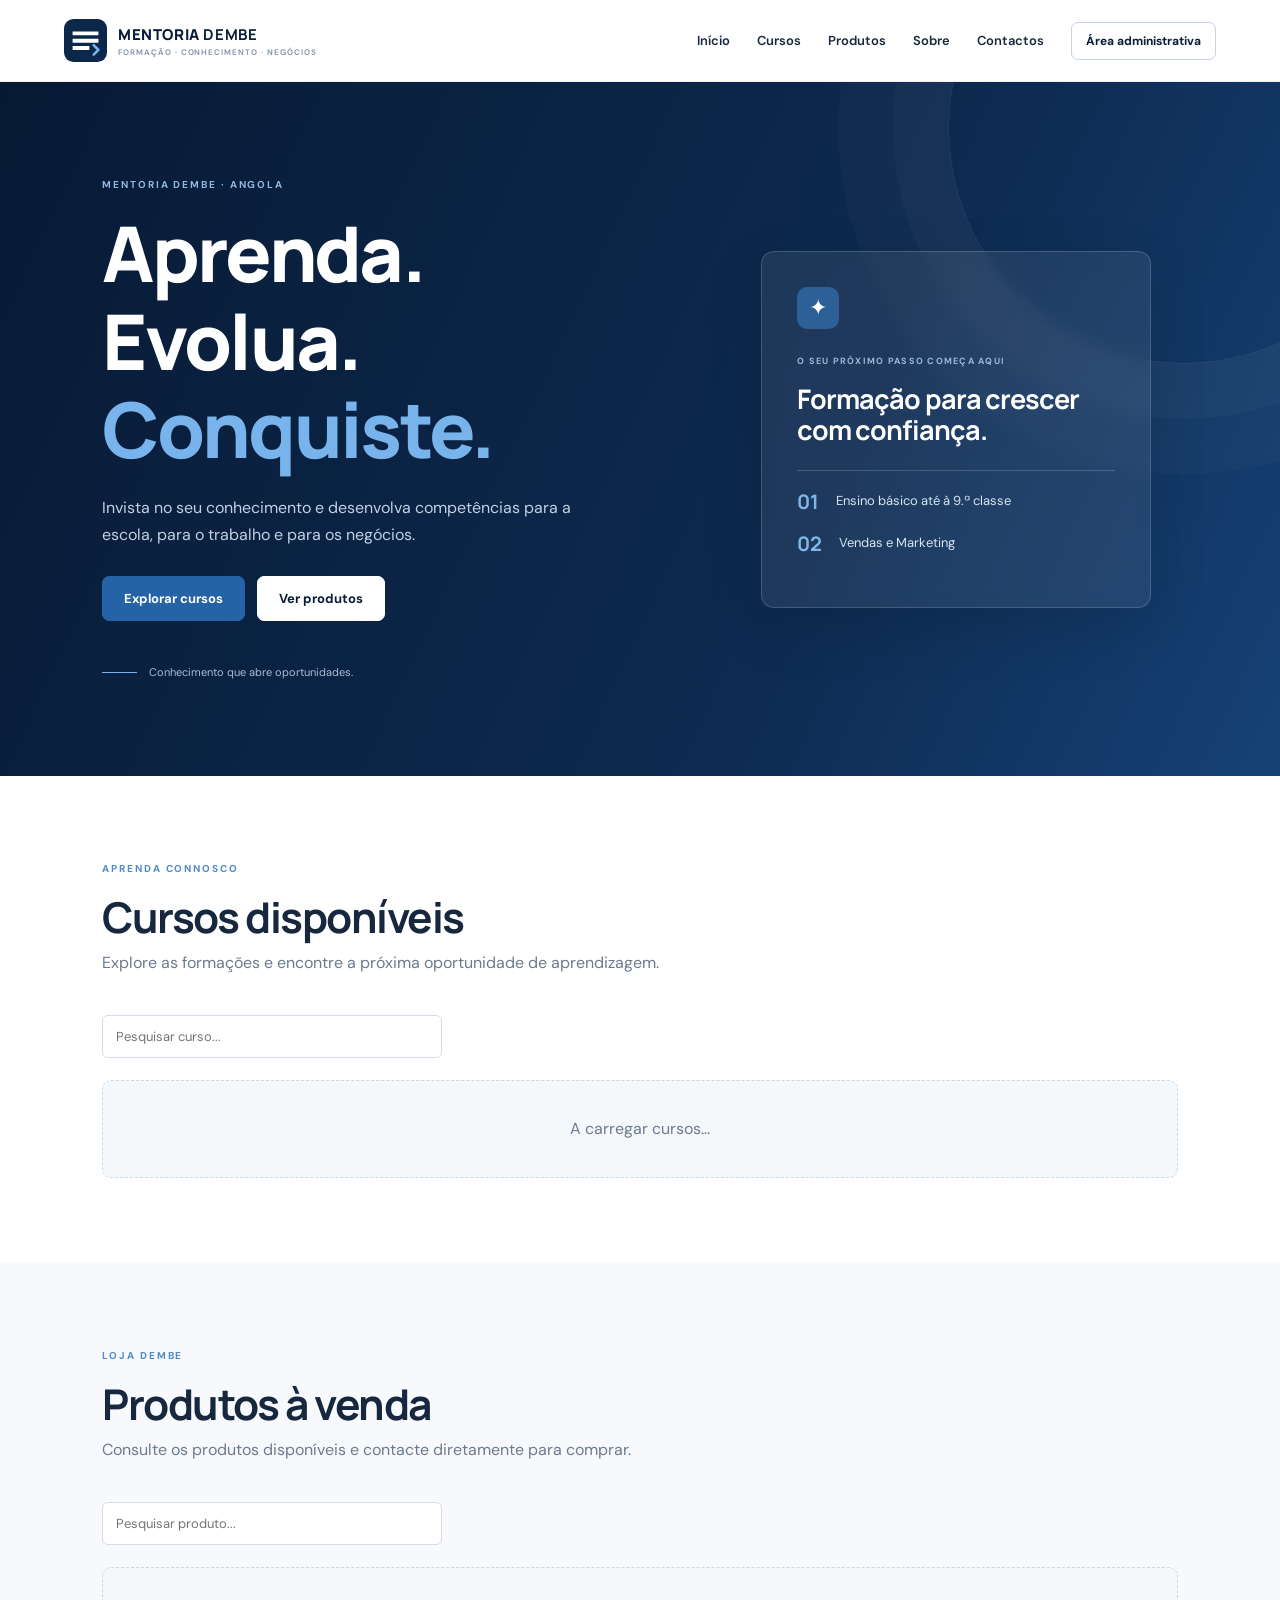
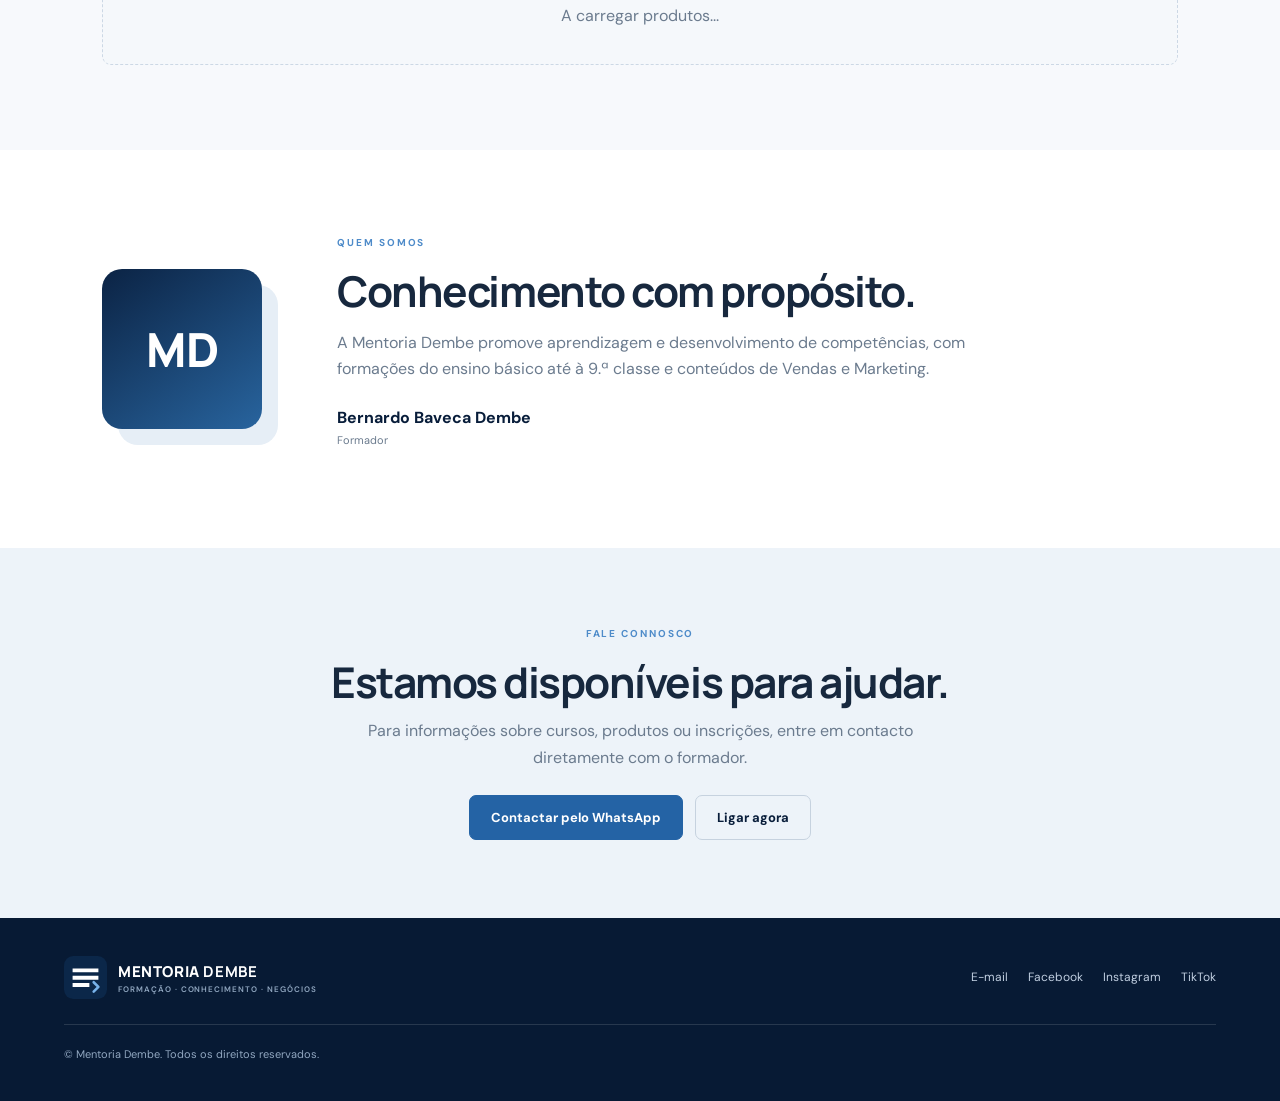
<file: index.html>
<!doctype html>
<html lang="pt-AO">
<head>
  <meta charset="utf-8">
  <meta name="viewport" content="width=device-width, initial-scale=1">
  <meta name="theme-color" content="#081d3a">
  <meta name="description" content="Mentoria Dembe — aulas do ensino básico até à 9.ª classe, Vendas e Marketing.">
  <title>Mentoria Dembe | Aprenda. Evolua. Conquiste.</title>
  <link rel="icon" href="./assets/logo.svg" type="image/svg+xml">
  <link rel="stylesheet" href="./css/style.css">
</head>
<body>
  <header class="site-header">
    <a class="brand" href="./index.html"><img src="./assets/logo.svg" alt=""><span>MENTORIA <b>DEMBE</b><small>FORMAÇÃO · CONHECIMENTO · NEGÓCIOS</small></span></a>
    <button class="menu-toggle" id="menu-toggle" aria-label="Abrir menu">☰</button>
    <nav id="main-nav">
      <a href="#inicio">Início</a><a href="#cursos">Cursos</a><a href="#produtos">Produtos</a>
      <a href="#sobre">Sobre</a><a href="#contactos">Contactos</a>
      <a class="button button-outline button-small" href="./admin.html">Área administrativa</a>
    </nav>
  </header>

  <main>
    <section class="hero" id="inicio">
      <div class="hero-content">
        <span class="eyebrow">MENTORIA DEMBE · ANGOLA</span>
        <h1>Aprenda. Evolua.<br><span>Conquiste.</span></h1>
        <p>Invista no seu conhecimento e desenvolva competências para a escola, para o trabalho e para os negócios.</p>
        <div class="hero-actions"><a class="button" href="#cursos">Explorar cursos</a><a class="button button-light" href="#produtos">Ver produtos</a></div>
        <div class="hero-note"><span class="hero-line"></span> Conhecimento que abre oportunidades.</div>
      </div>
      <div class="hero-panel">
        <div class="panel-icon">✦</div><p class="panel-kicker">O SEU PRÓXIMO PASSO COMEÇA AQUI</p>
        <h2>Formação para crescer com confiança.</h2>
        <div class="panel-rule"></div>
        <div class="panel-stat"><strong>01</strong><span>Ensino básico até à 9.ª classe</span></div>
        <div class="panel-stat"><strong>02</strong><span>Vendas e Marketing</span></div>
      </div>
    </section>

    <section class="section" id="cursos">
      <div class="section-heading"><div><span class="eyebrow">APRENDA CONNOSCO</span><h2>Cursos disponíveis</h2><p>Explore as formações e encontre a próxima oportunidade de aprendizagem.</p></div></div>
      <div class="toolbar"><input id="course-search" type="search" placeholder="Pesquisar curso..." aria-label="Pesquisar cursos"><span id="course-count" class="muted"></span></div>
      <div id="courses-grid" class="cards-grid"><div class="empty-state">A carregar cursos...</div></div>
    </section>

    <section class="section section-soft" id="produtos">
      <div class="section-heading"><div><span class="eyebrow">LOJA DEMBE</span><h2>Produtos à venda</h2><p>Consulte os produtos disponíveis e contacte diretamente para comprar.</p></div></div>
      <div class="toolbar"><input id="product-search" type="search" placeholder="Pesquisar produto..." aria-label="Pesquisar produtos"><span id="product-count" class="muted"></span></div>
      <div id="products-grid" class="cards-grid"><div class="empty-state">A carregar produtos...</div></div>
    </section>

    <section class="about-section" id="sobre">
      <div class="about-mark">MD</div>
      <div><span class="eyebrow">QUEM SOMOS</span><h2>Conhecimento com propósito.</h2>
        <p>A Mentoria Dembe promove aprendizagem e desenvolvimento de competências, com formações do ensino básico até à 9.ª classe e conteúdos de Vendas e Marketing.</p>
        <p class="about-name">Bernardo Baveca Dembe <span>Formador</span></p>
      </div>
    </section>

    <section class="contact-section" id="contactos">
      <span class="eyebrow">FALE CONNOSCO</span><h2>Estamos disponíveis para ajudar.</h2>
      <p>Para informações sobre cursos, produtos ou inscrições, entre em contacto diretamente com o formador.</p>
      <div class="contact-actions"><a class="button" href="https://wa.me/244947466217" target="_blank" rel="noopener">Contactar pelo WhatsApp</a><a class="button button-outline" href="tel:+244947466217">Ligar agora</a></div>
    </section>
  </main>

  <footer class="site-footer">
    <a class="brand brand-footer" href="./index.html"><img src="./assets/logo.svg" alt=""><span>MENTORIA <b>DEMBE</b><small>FORMAÇÃO · CONHECIMENTO · NEGÓCIOS</small></span></a>
    <div class="footer-links"><a href="mailto:bernardodembe@gmail.com">E-mail</a><a href="https://www.facebook.com/share/1KkLNz21EZ/?mibextid=wwXIfr" target="_blank" rel="noopener">Facebook</a><a href="https://www.instagram.com/bernardodembe.Angola" target="_blank" rel="noopener">Instagram</a><a href="https://www.tiktok.com/@bernardodembe" target="_blank" rel="noopener">TikTok</a></div>
    <p>© <span id="year"></span> Mentoria Dembe. Todos os direitos reservados.</p>
  </footer>
  <script type="module" src="./js/public.js"></script>
</body>
</html>
</file>
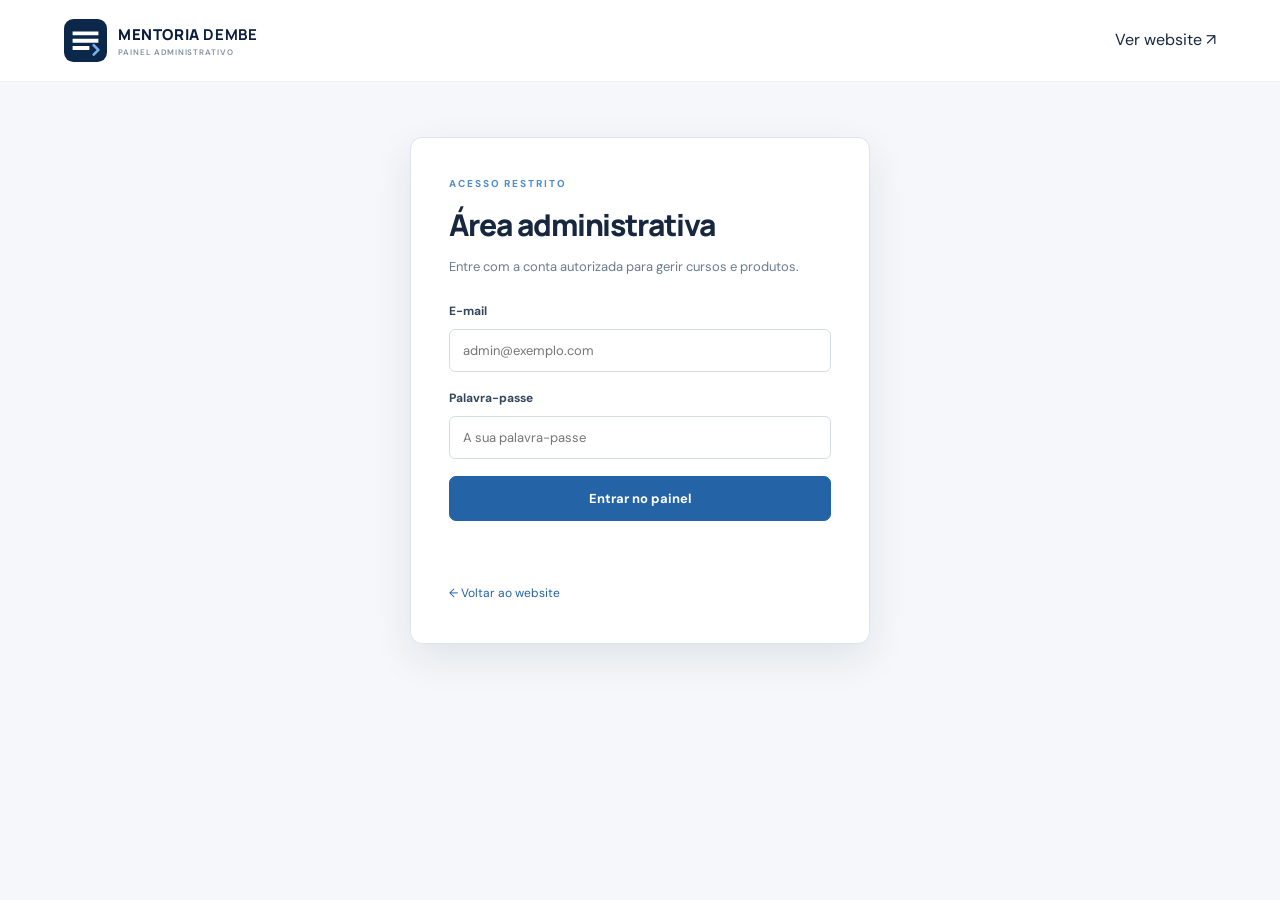
<file: admin.html>
<!doctype html>
<html lang="pt-AO">
<head>
  <meta charset="utf-8">
  <meta name="viewport" content="width=device-width, initial-scale=1">
  <meta name="theme-color" content="#081d3a">
  <title>Administração | Mentoria Dembe</title>
  <link rel="icon" href="./assets/logo.svg" type="image/svg+xml">
  <link rel="stylesheet" href="./css/style.css">
</head>

<body class="admin-body">

  <header class="site-header admin-header">
    <a class="brand" href="./index.html">
      <img src="./assets/logo.svg" alt="">
      <span>
        MENTORIA <b>DEMBE</b>
        <small>PAINEL ADMINISTRATIVO</small>
      </span>
    </a>
    <a href="./index.html" class="text-link">Ver website ↗</a>
  </header>

  <main class="admin-wrap">

    <!-- LOGIN -->
    <section id="login-view" class="login-card">
      <span class="eyebrow">ACESSO RESTRITO</span>
      <h1>Área administrativa</h1>
      <p>Entre com a conta autorizada para gerir cursos e produtos.</p>

      <form id="login-form" class="form-stack">
        <label>
          E-mail
          <input type="email" id="email" autocomplete="username" required placeholder="admin@exemplo.com">
        </label>

        <label>
          Palavra-passe
          <input type="password" id="password" autocomplete="current-password" required placeholder="A sua palavra-passe">
        </label>

        <button class="button button-full" type="submit">
          Entrar no painel
        </button>

        <p id="login-message" class="form-message" role="status"></p>
      </form>

      <a class="back-link" href="./index.html">← Voltar ao website</a>
    </section>

    <!-- PAINEL ADMINISTRATIVO -->
    <section id="dashboard-view" hidden>

      <div class="dashboard-top">
        <div>
          <span class="eyebrow">GESTÃO DA PLATAFORMA</span>
          <h1>Painel administrativo</h1>
          <p id="admin-email" class="muted"></p>
        </div>

        <button id="logout-button" class="button button-outline">
          Terminar sessão
        </button>
      </div>

      <div class="admin-stats">
        <article>
          <span>Cursos publicados</span>
          <strong id="course-total">0</strong>
        </article>

        <article>
          <span>Produtos publicados</span>
          <strong id="product-total">0</strong>
        </article>
      </div>

      <div class="admin-tabs">
        <button class="tab-button active" data-tab="courses">
          Gerir cursos
        </button>

        <button class="tab-button" data-tab="products">
          Gerir produtos
        </button>
      </div>

      <!-- GESTÃO DE CURSOS -->
      <section id="courses-panel" class="admin-panel">

        <div class="panel-heading">
          <div>
            <h2>Cursos</h2>
            <p>Adicione, edite ou retire cursos do catálogo.</p>
          </div>

          <button class="button" id="new-course">+ Novo curso</button>
        </div>

        <form id="course-form" class="editor-form" hidden>

          <input type="hidden" id="course-id">

          <h3 id="course-form-title">Adicionar curso</h3>

          <div class="form-grid">

            <label>
              Título do curso *
              <input id="course-title" required maxlength="140">
            </label>

            <label>
              Categoria
              <input id="course-category" placeholder="Ex.: Ensino, Vendas, Marketing">
            </label>

            <label class="span-2">
              Resumo curto
              <textarea id="course-summary" rows="2" maxlength="260"></textarea>
            </label>

            <label class="span-2">
              Descrição completa
              <textarea id="course-description" rows="5" required></textarea>
            </label>

            <label>
              Objetivos
              <textarea id="course-objectives" rows="3" placeholder="Um objetivo por linha"></textarea>
            </label>

            <label>
              Conteúdo programático
              <textarea id="course-content" rows="3" placeholder="Um tema por linha"></textarea>
            </label>

            <label>
              Como funciona
              <textarea id="course-how" rows="3"></textarea>
            </label>

            <label>
              Modalidade
              <input id="course-modality" placeholder="Online, presencial ou híbrido">
            </label>

            <label>
              Localização
              <input id="course-location" placeholder="Ex.: Luanda, Angola">
            </label>

            <label>
              Preço do curso (Kz)
              <input
                id="course-price"
                type="number"
                min="0"
                step="1"
                placeholder="0 = Gratuito">
            </label>

            <label>
              Duração do curso
              <input
                id="course-duration"
                type="text"
                placeholder="Ex.: 3 meses ou 60 horas">
            </label>

            <label>
              Imagem do curso
              <input id="course-image" type="file" accept="image/png,image/jpeg,image/webp">
            </label>

            <label>
              Estado
              <select id="course-status">
                <option value="draft">Rascunho</option>
                <option value="published">Publicado</option>
              </select>
            </label>

            <label class="check-label">
              <input id="course-featured" type="checkbox">
              Destacar na página inicial
            </label>

          </div>

          <div class="form-actions">
            <button class="button" type="submit">Guardar curso</button>

            <button class="button button-outline cancel-editor" type="button">
              Cancelar
            </button>

            <span id="course-save-message" class="form-message"></span>
          </div>

        </form>

        <div id="admin-courses-list" class="admin-list">
          A carregar...
        </div>

      </section>

      <!-- GESTÃO DE PRODUTOS -->
      <section id="products-panel" class="admin-panel" hidden>

        <div class="panel-heading">
          <div>
            <h2>Produtos</h2>
            <p>Gira o catálogo de produtos à venda.</p>
          </div>

          <button class="button" id="new-product">+ Novo produto</button>
        </div>

        <form id="product-form" class="editor-form" hidden>

          <input type="hidden" id="product-id">

          <h3 id="product-form-title">Adicionar produto</h3>

          <div class="form-grid">

            <label>
              Nome do produto *
              <input id="product-title" required maxlength="140">
            </label>

            <label>
              Preço em Kz *
              <input id="product-price" type="number" min="0" step="1" required>
            </label>

            <label class="span-2">
              Descrição completa
              <textarea id="product-description" rows="4" required></textarea>
            </label>

            <label>
              Localização
              <input id="product-location" placeholder="Ex.: Luanda, Angola">
            </label>

            <label>
              Estado
              <select id="product-status">
                <option value="draft">Rascunho</option>
                <option value="published">Publicado</option>
                <option value="sold_out">Esgotado</option>
              </select>
            </label>

            <label>
              Imagem do produto
              <input id="product-image" type="file" accept="image/png,image/jpeg,image/webp">
            </label>

          </div>

          <div class="form-actions">
            <button class="button" type="submit">Guardar produto</button>

            <button class="button button-outline cancel-editor" type="button">
              Cancelar
            </button>

            <span id="product-save-message" class="form-message"></span>
          </div>

        </form>

        <div id="admin-products-list" class="admin-list">
          A carregar...
        </div>

      </section>

      <p id="dashboard-message" class="form-message" role="status"></p>

    </section>

  </main>

  <script type="module" src="./js/admin.js"></script>

</body>
</html>
</file>
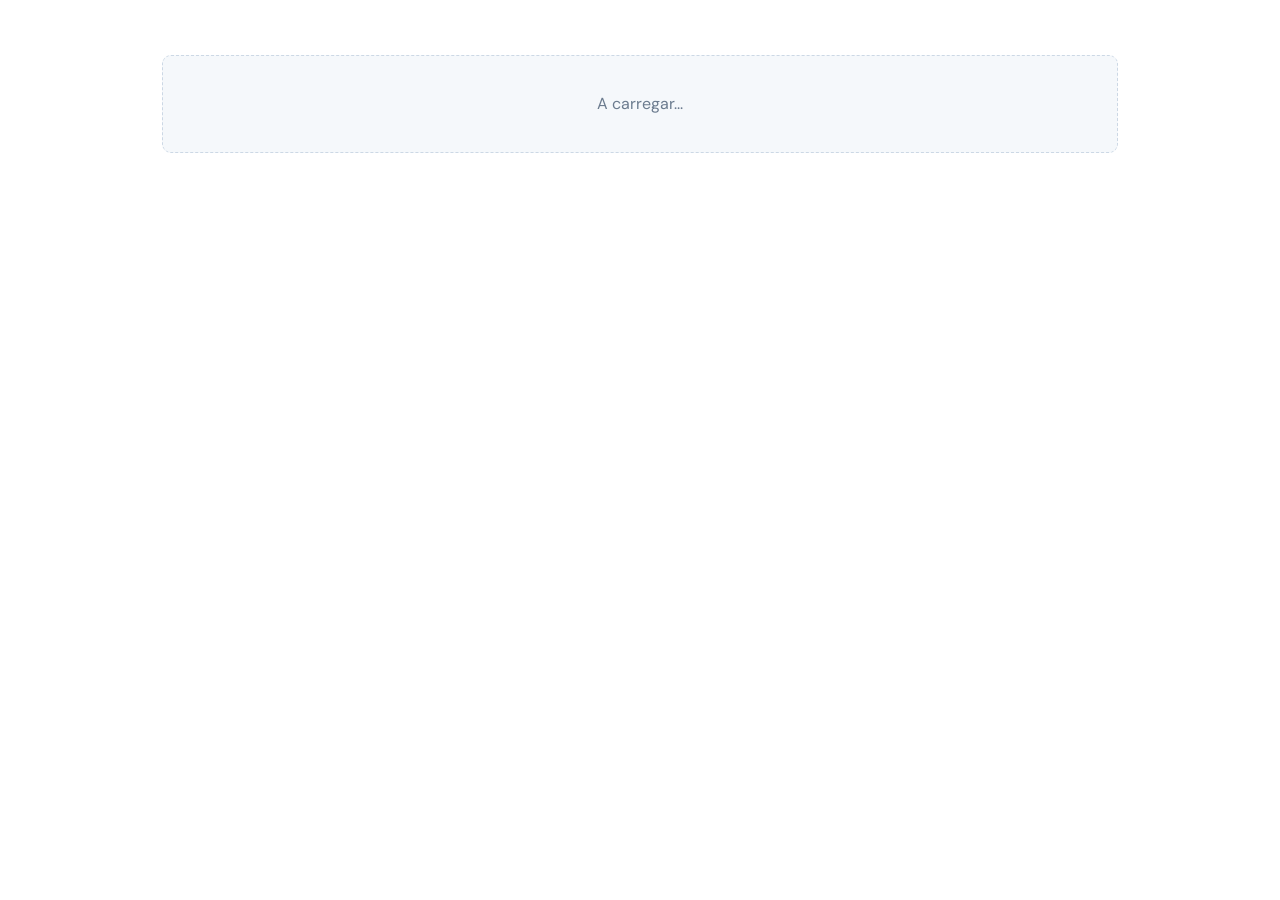
<file: curso.html>
<!doctype html><html lang="pt-AO"><head><meta charset="utf-8"><meta name="viewport" content="width=device-width,initial-scale=1"><title>Curso | Mentoria Dembe</title><link rel="stylesheet" href="./css/style.css"><link rel="icon" href="./assets/logo.svg"></head><body><main class="detail-wrap" id="detail"><div class="empty-state">A carregar...</div></main><script type="module" src="./js/public.js"></script></body></html>
</file>
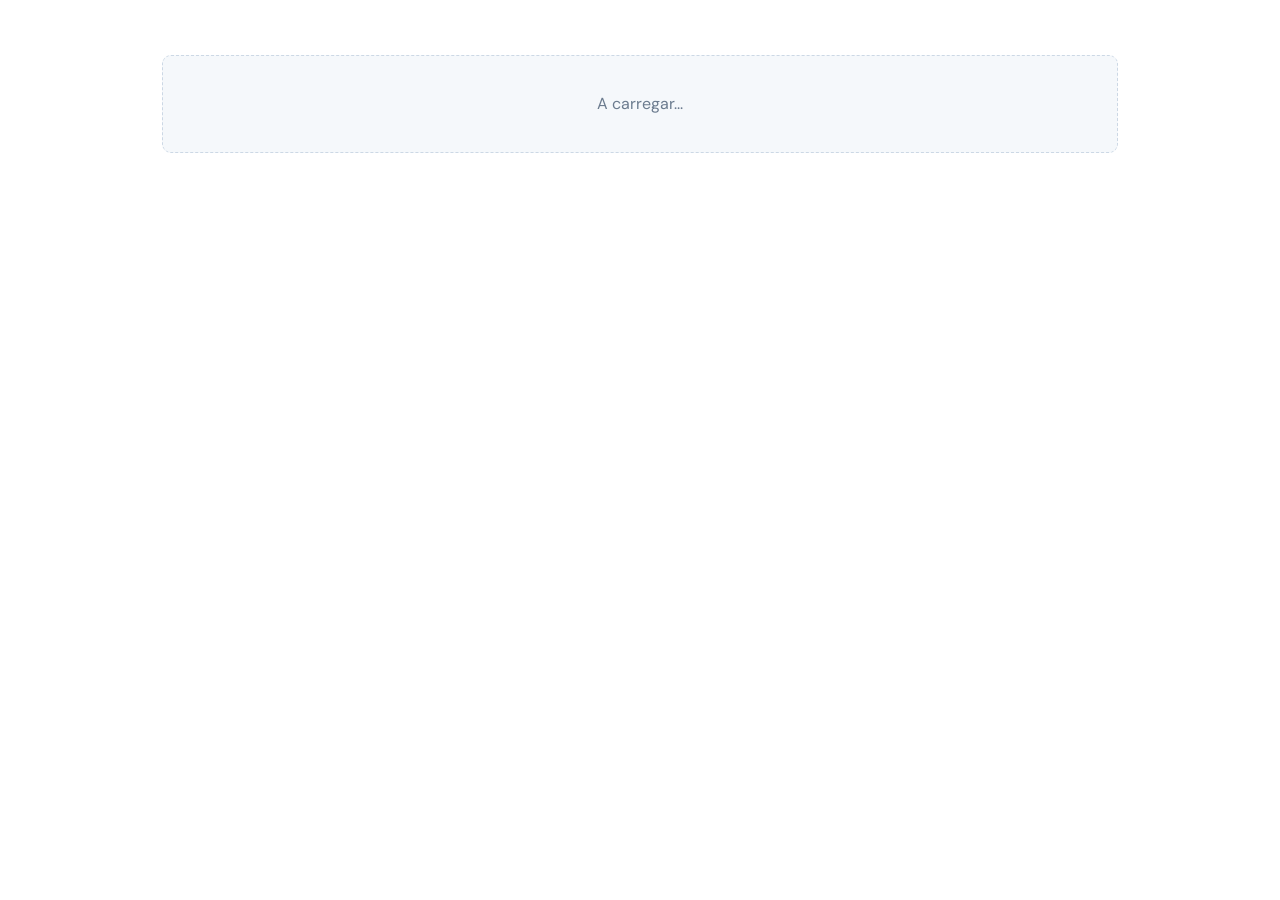
<file: produto.html>
<!doctype html><html lang="pt-AO"><head><meta charset="utf-8"><meta name="viewport" content="width=device-width,initial-scale=1"><title>Produto | Mentoria Dembe</title><link rel="stylesheet" href="./css/style.css"><link rel="icon" href="./assets/logo.svg"></head><body><main class="detail-wrap" id="detail"><div class="empty-state">A carregar...</div></main><script type="module" src="./js/public.js"></script></body></html>
</file>
<file: css/style.css>
@import url('https://fonts.googleapis.com/css2?family=DM+Sans:wght@400;500;600;700&family=Manrope:wght@400;500;600;700;800&display=swap');
:root{--navy:#081d3a;--navy2:#102d53;--blue:#2463a5;--blue2:#347ec2;--pale:#eaf1f8;--ink:#17283e;--muted:#6b7b8e;--line:#dce4ed;--white:#fff;--bg:#f7f9fc;--shadow:0 14px 40px rgba(9,32,61,.09)}
*{box-sizing:border-box}html{scroll-behavior:smooth;scroll-padding-top:88px}body{margin:0;background:#fff;color:var(--ink);font-family:'DM Sans',Arial,sans-serif;line-height:1.65}h1,h2,h3{font-family:Manrope,Arial,sans-serif;line-height:1.15;letter-spacing:-.035em;margin:0 0 14px}h1{font-size:clamp(2.6rem,6vw,4.8rem);font-weight:800}h2{font-size:clamp(1.8rem,4vw,2.65rem)}h3{font-size:1.2rem}p{margin:0 0 14px;color:var(--muted)}a{color:inherit;text-decoration:none}.site-header{height:82px;padding:0 max(5vw,22px);display:flex;align-items:center;justify-content:space-between;background:#fff;border-bottom:1px solid #edf1f5;position:sticky;top:0;z-index:20}.brand{display:flex;align-items:center;gap:11px;color:var(--navy);font:800 15px Manrope,sans-serif;letter-spacing:.04em}.brand img{width:43px;height:43px}.brand small{display:block;font:600 8px 'DM Sans',sans-serif;letter-spacing:.12em;color:#8190a2;margin-top:2px}.site-header nav{display:flex;align-items:center;gap:27px;font-size:13px;font-weight:600}.site-header nav>a:not(.button):hover,.text-link:hover{color:var(--blue2)}.menu-toggle{display:none;background:none;border:0;font-size:25px;color:var(--navy)}.button{display:inline-flex;align-items:center;justify-content:center;background:var(--blue);color:#fff;border:1px solid var(--blue);padding:13px 21px;border-radius:7px;font:700 13px 'DM Sans',sans-serif;cursor:pointer;transition:.2s}.button:hover{background:var(--navy);border-color:var(--navy);transform:translateY(-1px)}.button-light{background:#fff;color:var(--navy);border-color:#fff}.button-light:hover{background:#eaf1f8;color:var(--navy);border-color:#eaf1f8}.button-outline{background:transparent;color:var(--navy);border-color:#c6d2df}.button-outline:hover{color:#fff}.button-small{padding:10px 14px;font-size:12px}.button-full{width:100%}.hero{background:linear-gradient(115deg,#071a34 0%,#0d2a50 63%,#164276 100%);color:#fff;min-height:570px;padding:95px max(8vw,25px);display:grid;grid-template-columns:1.1fr .8fr;gap:8%;align-items:center;position:relative;overflow:hidden}.hero:after{content:"";position:absolute;width:470px;height:470px;border:1px solid rgba(255,255,255,.09);border-radius:50%;right:-140px;top:-190px;box-shadow:0 0 0 55px rgba(255,255,255,.025),0 0 0 110px rgba(255,255,255,.02)}.hero-content,.hero-panel{position:relative;z-index:1}.eyebrow{font-size:10px;font-weight:700;letter-spacing:.19em;color:#4e8bc9;display:block;margin-bottom:15px}.hero .eyebrow{color:#8fb9e5}.hero h1{margin-bottom:22px}.hero h1 span{color:#78b3eb}.hero-content>p{max-width:520px;color:#c2d1e2;font-size:16px}.hero-actions{display:flex;gap:12px;flex-wrap:wrap;margin-top:28px}.hero-note{display:flex;align-items:center;gap:12px;color:#a9bed5;font-size:11px;margin-top:42px}.hero-line{width:35px;height:1px;background:#78b3eb}.hero-panel{max-width:390px;padding:35px;background:rgba(255,255,255,.075);border:1px solid rgba(255,255,255,.16);border-radius:13px;backdrop-filter:blur(8px);box-shadow:0 20px 60px rgba(0,0,0,.12)}.panel-icon{width:42px;height:42px;border-radius:10px;background:#2c6096;display:grid;place-items:center;font-size:22px;margin-bottom:25px}.panel-kicker{font-size:9px;letter-spacing:.14em;color:#9bb8d8;font-weight:700}.hero-panel h2{font-size:27px;color:white;margin:8px 0 25px}.panel-rule{height:1px;background:rgba(255,255,255,.18);margin-bottom:17px}.panel-stat{display:flex;align-items:center;gap:17px;margin:15px 0;color:#d8e5f2;font-size:13px}.panel-stat strong{color:#80b7eb;font:700 20px Manrope}.section{padding:85px max(8vw,25px)}.section-soft{background:var(--bg)}.section-heading{display:flex;justify-content:space-between;align-items:end;margin-bottom:25px}.section-heading h2{margin-bottom:8px}.section-heading p{max-width:570px}.toolbar{display:flex;align-items:center;justify-content:space-between;gap:15px;margin-bottom:22px}.toolbar input{max-width:340px}.muted{color:var(--muted);font-size:12px}.cards-grid{display:grid;grid-template-columns:repeat(3,minmax(0,1fr));gap:22px}.content-card{border:1px solid var(--line);border-radius:11px;overflow:hidden;background:#fff;transition:.22s;display:flex;flex-direction:column}.content-card:hover{transform:translateY(-4px);box-shadow:var(--shadow);border-color:#c7d8e9}.card-image{width:100%;height:190px;object-fit:cover;background:#e7edf4}.card-placeholder{height:190px;display:grid;place-items:center;background:linear-gradient(135deg,#e9f0f7,#d9e5f1);color:#7390ad;font:800 34px Manrope}.card-body{padding:21px;display:flex;flex-direction:column;flex:1}.card-category{font-size:9px;letter-spacing:.13em;color:var(--blue);font-weight:700;text-transform:uppercase;margin-bottom:8px}.card-body h3{margin-bottom:9px}.card-body p{font-size:13px;line-height:1.65;flex:1}.card-bottom{display:flex;align-items:center;justify-content:space-between;gap:12px;margin-top:12px}.card-price{font:800 17px Manrope;color:var(--navy)}.card-link{font-size:12px;color:var(--blue);font-weight:700}.empty-state{padding:35px;text-align:center;background:#f5f8fb;border:1px dashed #ccd8e5;border-radius:9px;color:var(--muted);grid-column:1/-1}.about-section{padding:85px max(8vw,25px);display:grid;grid-template-columns:190px 1fr;gap:45px;align-items:center}.about-mark{width:160px;height:160px;background:linear-gradient(145deg,#0b2344,#28649e);border-radius:20px;display:grid;place-items:center;color:#fff;font:800 47px Manrope;box-shadow:16px 16px 0 #e6eef6}.about-section h2{max-width:600px}.about-section p{max-width:700px}.about-name{font-weight:700;color:var(--navy);margin-top:22px}.about-name span{display:block;font-size:11px;font-weight:400;color:var(--muted)}.contact-section{text-align:center;padding:78px 22px;background:#edf3f9}.contact-section h2{max-width:700px;margin:0 auto 12px}.contact-section>p{max-width:570px;margin:0 auto 24px}.contact-actions{display:flex;justify-content:center;gap:12px;flex-wrap:wrap}.site-footer{background:#071a34;color:#fff;padding:38px max(5vw,22px);display:grid;grid-template-columns:1fr 1fr;gap:25px;align-items:center}.brand-footer{color:#fff}.brand-footer small{color:#91a7c0}.footer-links{display:flex;justify-content:flex-end;gap:20px;flex-wrap:wrap;font-size:12px;color:#c0cee0}.site-footer>p{grid-column:1/-1;border-top:1px solid rgba(255,255,255,.13);padding-top:20px;margin:0;font-size:11px;color:#91a7c0}input,textarea,select{width:100%;padding:12px 13px;border:1px solid #d3dde7;border-radius:6px;background:#fff;color:var(--ink);font:13px 'DM Sans',sans-serif;outline:none}input:focus,textarea:focus,select:focus{border-color:#4b8bc7;box-shadow:0 0 0 3px rgba(52,126,194,.1)}label{font-size:12px;font-weight:700;color:#33465d;display:flex;flex-direction:column;gap:7px}textarea{resize:vertical}.admin-body{background:#f5f7fa;min-height:100vh}.admin-header{position:static}.admin-wrap{max-width:1080px;margin:48px auto;padding:0 22px 70px}.login-card{max-width:460px;margin:55px auto;background:#fff;padding:38px;border:1px solid var(--line);border-radius:12px;box-shadow:var(--shadow)}.login-card h1{font-size:30px}.login-card>p{font-size:13px}.form-stack{display:grid;gap:17px;margin-top:25px}.form-message{font-size:12px;color:#246b49;min-height:18px}.form-message.error{color:#b42318}.back-link{font-size:12px;color:var(--blue);display:inline-block;margin-top:14px}.dashboard-top,.panel-heading{display:flex;justify-content:space-between;align-items:center;gap:18px}.dashboard-top h1{font-size:34px}.admin-stats{display:grid;grid-template-columns:repeat(2,1fr);gap:16px;margin:25px 0}.admin-stats article{background:#fff;border:1px solid var(--line);border-radius:9px;padding:20px}.admin-stats span{display:block;color:var(--muted);font-size:12px}.admin-stats strong{font:800 30px Manrope;color:var(--navy)}.admin-tabs{display:flex;gap:8px;border-bottom:1px solid var(--line);margin-bottom:25px}.tab-button{background:none;border:0;padding:13px 17px;color:var(--muted);font-weight:700;cursor:pointer;border-bottom:2px solid transparent}.tab-button.active{color:var(--blue);border-color:var(--blue)}.admin-panel{background:#fff;border:1px solid var(--line);border-radius:10px;padding:25px}.panel-heading h2{font-size:23px;margin:0 0 5px}.panel-heading p{font-size:12px}.editor-form{background:#f7f9fc;border:1px solid var(--line);border-radius:8px;padding:22px;margin:22px 0}.editor-form h3{margin-bottom:18px}.form-grid{display:grid;grid-template-columns:1fr 1fr;gap:16px}.span-2{grid-column:1/-1}.check-label{flex-direction:row;align-items:center}.check-label input{width:auto}.form-actions{display:flex;align-items:center;gap:12px;flex-wrap:wrap;margin-top:20px}.admin-list{margin-top:20px}.admin-row{display:flex;align-items:center;gap:14px;padding:14px 0;border-bottom:1px solid #edf1f5}.admin-row img,.admin-row .row-placeholder{width:65px;height:55px;object-fit:cover;border-radius:6px;background:#eaf0f6}.admin-row-info{flex:1;min-width:0}.admin-row-info strong{display:block;font-size:13px}.admin-row-info small{color:var(--muted);font-size:11px}.row-actions{display:flex;gap:7px}.small-action{border:1px solid var(--line);background:#fff;border-radius:5px;padding:7px 10px;font-size:11px;cursor:pointer;color:var(--navy)}.small-action.danger{color:#b42318}.status-pill{display:inline-block;padding:3px 7px;border-radius:20px;background:#edf3f9;color:#42617e;font-size:9px;margin-left:5px}.status-pill.published{background:#e6f5ed;color:#237448}@media(max-width:800px){.site-header{height:72px}.menu-toggle{display:block}.site-header nav{display:none;position:absolute;top:72px;left:0;right:0;background:white;padding:20px 25px;box-shadow:var(--shadow);flex-direction:column;align-items:stretch;gap:17px}.site-header nav.open{display:flex}.hero{grid-template-columns:1fr;padding-top:70px;padding-bottom:70px;gap:42px}.hero-panel{max-width:none}.cards-grid{grid-template-columns:repeat(2,minmax(0,1fr))}.about-section{grid-template-columns:110px 1fr;gap:28px}.about-mark{width:100px;height:100px;font-size:32px}.site-footer{grid-template-columns:1fr}.footer-links{justify-content:flex-start}.site-footer>p{grid-column:auto}}@media(max-width:560px){.section{padding:62px 20px}.hero{padding:65px 23px}.hero h1{font-size:43px}.hero-panel{padding:25px}.cards-grid{grid-template-columns:1fr}.card-image,.card-placeholder{height:205px}.about-section{grid-template-columns:1fr;padding:65px 23px}.about-mark{width:85px;height:85px}.toolbar{align-items:stretch;flex-direction:column}.toolbar input{max-width:none}.admin-wrap{margin:25px auto;padding:0 14px 50px}.login-card{padding:26px 21px;margin:35px auto}.dashboard-top{align-items:flex-start;flex-direction:column}.dashboard-top h1{font-size:29px}.admin-stats{gap:9px}.admin-stats article{padding:14px}.admin-panel{padding:16px}.panel-heading{align-items:flex-start;flex-direction:column}.form-grid{grid-template-columns:1fr}.span-2{grid-column:auto}.admin-row{align-items:flex-start;flex-wrap:wrap}.row-actions{width:100%;padding-left:78px}.footer-links{gap:13px}}

.detail-wrap{max-width:1000px;margin:55px auto;padding:0 22px 70px}.detail-card{display:grid;grid-template-columns:.85fr 1.15fr;border:1px solid var(--line);border-radius:12px;overflow:hidden;background:#fff;box-shadow:var(--shadow)}.detail-card>.card-image,.detail-card>.card-placeholder{height:100%;min-height:380px}.detail-content{padding:35px}.detail-content h1{font-size:clamp(2rem,4vw,3rem)}.detail-content h2{font-size:19px;margin-top:26px}.detail-content p,.detail-content li{font-size:14px}.detail-content ul{padding-left:20px;color:var(--muted)}.detail-lead{font-size:16px}.detail-meta{background:#f4f7fa;border-radius:7px;padding:12px 16px;margin:20px 0}.detail-meta p{margin:4px 0}.detail-price{font:800 25px Manrope;color:var(--navy);margin:10px 0 20px}.detail-content .contact-actions{justify-content:flex-start;margin-top:25px}@media(max-width:720px){.detail-card{grid-template-columns:1fr}.detail-card>.card-image,.detail-card>.card-placeholder{height:230px;min-height:0}.detail-content{padding:24px}.detail-wrap{margin:25px auto}}
</file>
